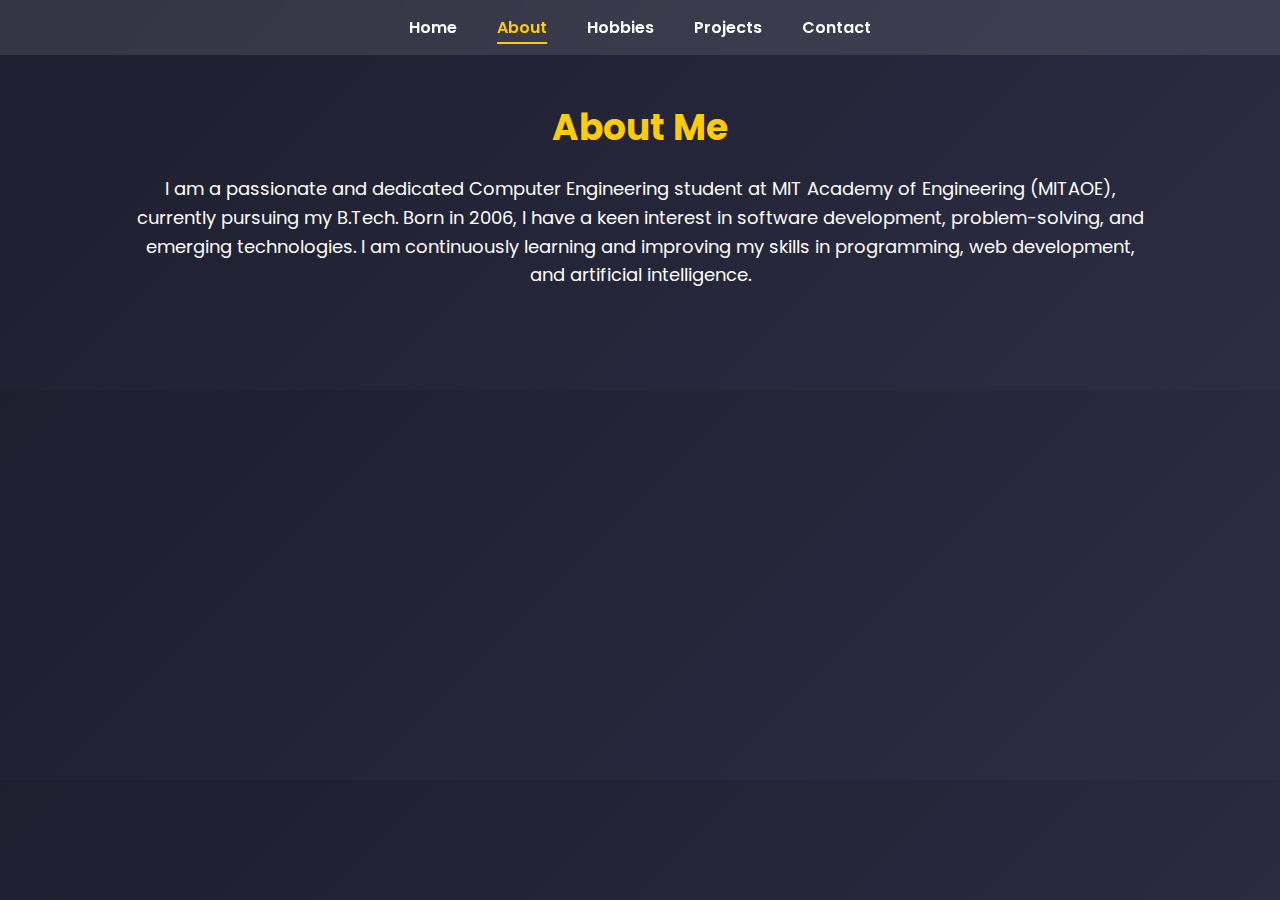
<file: about.html>
<!DOCTYPE html>
<html lang="en">
<head>
    <meta charset="UTF-8">
    <meta name="viewport" content="width=device-width, initial-scale=1.0">
    <title>Portfolio - About</title>
    <link rel="stylesheet" href="style.css">
</head>
<body>
    <header>
        <nav>
            <ul class="navlist">
                <li><a href="index.html">Home</a></li>
                <li><a href="about.html" class="active">About</a></li>
                <li><a href="hobbies.html">Hobbies</a></li>
                <li><a href="projects.html">Projects</a></li>
                <li><a href="contact.html">Contact</a></li>
            </ul>
        </nav>
    </header>

    <section class="about">
        <h2>About Me</h2>
        <p>
            I am a passionate and dedicated Computer Engineering student at MIT Academy of Engineering (MITAOE), currently pursuing my B.Tech. Born in 2006, I have a keen interest in software development, problem-solving, and emerging technologies. I am continuously learning and improving my skills in programming, web development, and artificial intelligence.
        </p>
    </section>
</body>
</html>
</file>
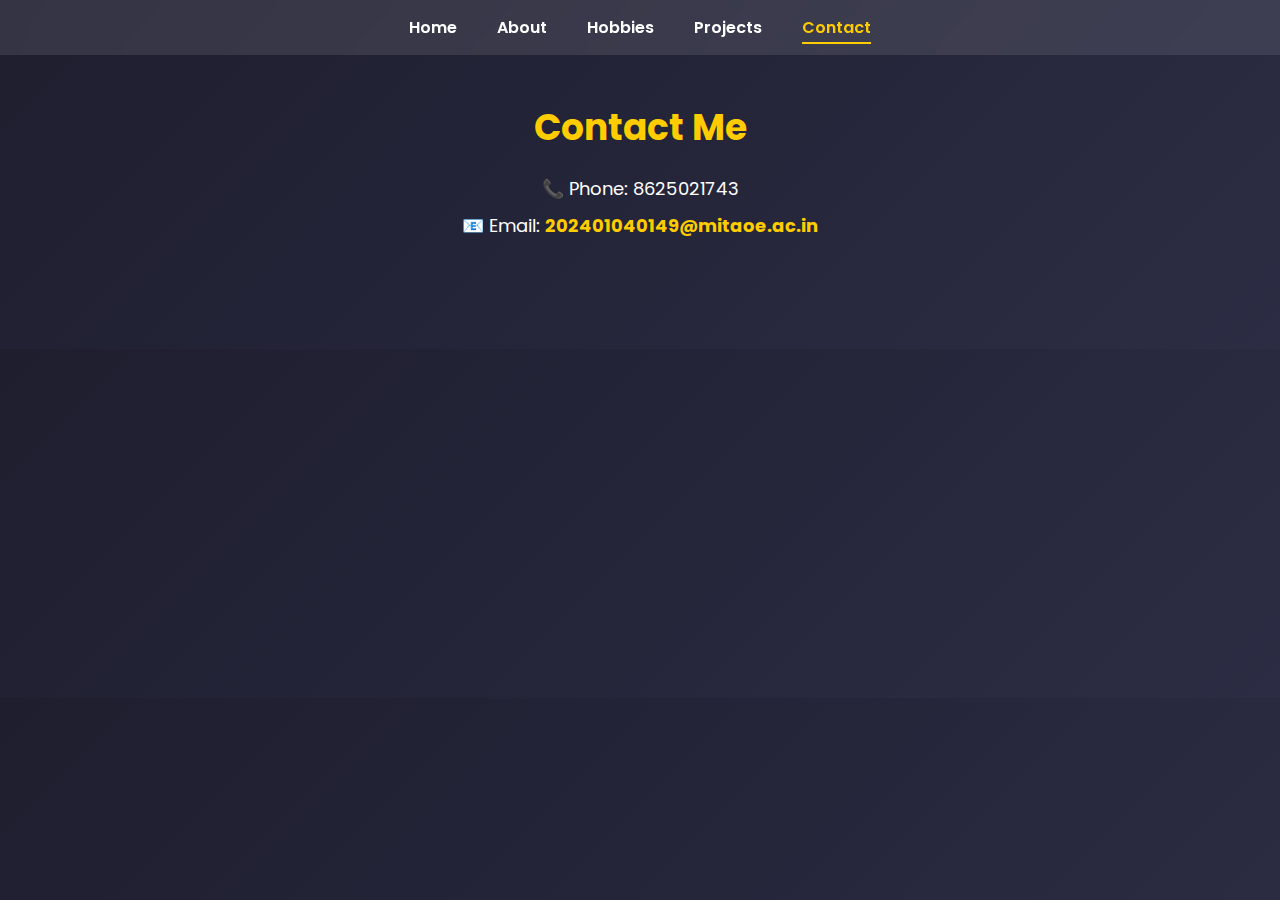
<file: contact.html>
<!DOCTYPE html>
<html lang="en">
<head>
    <meta charset="UTF-8">
    <meta name="viewport" content="width=device-width, initial-scale=1.0">
    <title>Portfolio - Contact</title>
    <link rel="stylesheet" href="style.css">
</head>
<body>
    <header>
        <nav>
            <ul class="navlist">
                <li><a href="index.html">Home</a></li>
                <li><a href="about.html">About</a></li>
                <li><a href="hobbies.html">Hobbies</a></li>
                <li><a href="projects.html">Projects</a></li>
                <li><a href="contact.html" class="active">Contact</a></li>
            </ul>
        </nav>
    </header>

    <section class="contact">
        <h2>Contact Me</h2>
        <p>📞 Phone: 8625021743</p>
        <p>📧 Email: <a href="mailto:202401040149@mitaoe.ac.in">202401040149@mitaoe.ac.in</a></p>
    </section>
</body>
</html>
</file>
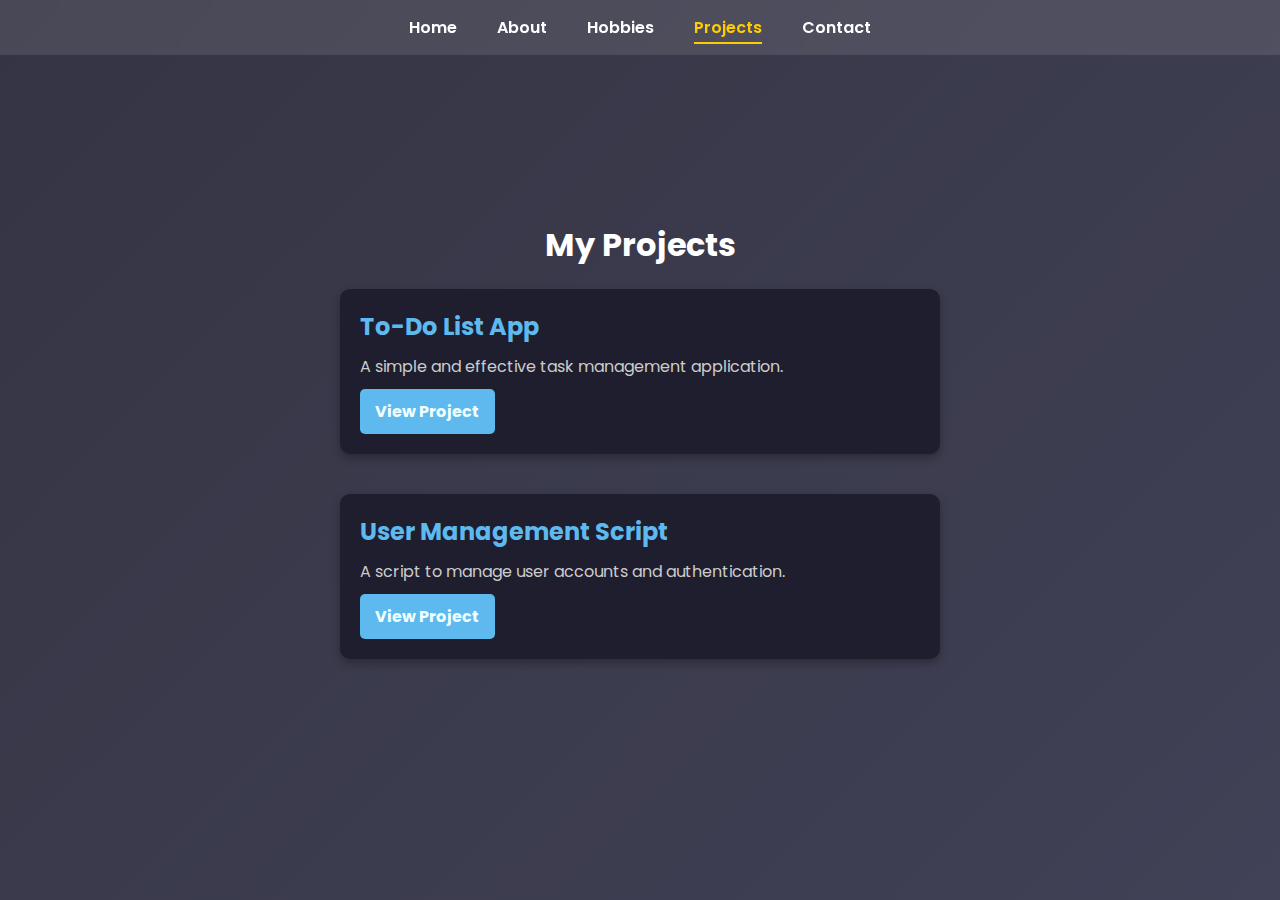
<file: projects.html>
<!DOCTYPE html>
<html lang="en">
<head>
    <meta charset="UTF-8">
    <meta name="viewport" content="width=device-width, initial-scale=1.0">
    <title>Projects - Portfolio</title>
    <link rel="stylesheet" href="style.css">
</head>
<body>
    <header>
        <nav>
            <ul class="navlist">
                <li><a href="index.html">Home</a></li>
                <li><a href="about.html">About</a></li>
                <li><a href="hobbies.html">Hobbies</a></li>
                <li><a href="projects.html" class="active">Projects</a></li>
                <li><a href="contact.html">Contact</a></li>
            </ul>
        </nav>
    </header>

    <section class="projects">
        <h1>My Projects</h1>
        <div class="project-item">
            <h2>To-Do List App</h2>
            <p>A simple and effective task management application.</p>
            
            <a href="https://github.com/krishna-code1/todo-list" class="btn" target="_blank">View Project</a>
        </div>

        <div class="project-item">
            <h2>User Management Script</h2>
            <p>A script to manage user accounts and authentication.</p>
            <a href="https://github.com/krishna-code1/user-management" class="btn" target="_blank">View Project</a>
        </div>
    </section>
</body>
</html>
</file>
<file: style.css>
/* Import Google Font */
@import url('https://fonts.googleapis.com/css2?family=Poppins:wght@300;400;600;700&display=swap');

/* Global Styles */
* {
    margin: 0;
    padding: 0;
    box-sizing: border-box;
    font-family: 'Poppins', sans-serif;
    scroll-behavior: smooth;
}

body {
    background: linear-gradient(135deg, #1e1e2f, #2c2c44);
    color: white;
}

/* Navigation Bar */
header {
    background: rgba(255, 255, 255, 0.1);
    backdrop-filter: blur(10px);
    padding: 15px 0;
    position: fixed;
    width: 100%;
    top: 0;
    left: 0;
    z-index: 100;
}

.navlist {
    display: flex;
    justify-content: center;
    list-style: none;
}

.navlist li {
    margin: 0 20px;
}

.navlist a {
    color: white;
    text-decoration: none;
    font-weight: 600;
    transition: 0.3s;
}

.navlist a:hover, .navlist a.active {
    color: #ffcc00;
    border-bottom: 2px solid #ffcc00;
    padding-bottom: 3px;
}

/* Home Section */
.home {
    display: flex;
    align-items: center;
    justify-content: space-between;
    min-height: 100vh;
    padding: 80px 10%;
}

.content {
    max-width: 600px;
}

.content h1 {
    font-size: 48px;
    font-weight: bold;
}

.content h2 {
    font-size: 28px;
    color: #ffcc00;
}

.btn-container {
    margin-top: 20px;
}

.btn {
    background: #ffcc00;
    padding: 10px 20px;
    border-radius: 5px;
    color: black;
    font-weight: bold;
    text-decoration: none;
    margin-right: 10px;
    transition: 0.3s;
}

.btn:hover {
    background: #e6b800;
}

/* Profile Picture */
.profile-pic img {
    width: 250px;
    height: 250px;
    border-radius: 50%;
    border: 5px solid #ffcc00;
}

/* About Section */
.about, .hobbies, .projects, .contact {
    text-align: center;
    padding: 100px 10%;
}

.about h2, .hobbies h2, .projects h2, .contact h2 {
    font-size: 36px;
    color: #ffcc00;
    margin-bottom: 20px;
}

.about p {
    font-size: 18px;
    line-height: 1.6;
}

/* Hobbies Section */
.hobbies ul {
    list-style: none;
    font-size: 20px;
    padding: 20px;
}

.hobbies li {
    background: rgba(255, 255, 255, 0.1);
    margin: 10px 0;
    padding: 15px;
    border-radius: 8px;
}
.projects {
    text-align: center;
    padding: 50px 20px;
    background:rgba(255, 255, 255, 0.1);;
    color: #fff;
    min-height: 100vh; /* Ensure full height */
    display: flex;
    flex-direction: column;
    align-items: center;
    justify-content: center;
}

.project-item {
    width: 90%;
    max-width: 600px;
    padding: 20px;
    margin: 20px auto;
    background:#1e1e2f;
    border-radius: 10px;
    box-shadow: 0 4px 10px rgba(0, 0, 0, 0.3);
    text-align: left;
}

.project-item h2 {
    color: #5DB9EE;
    font-size: 1.5rem;
    margin-bottom: 10px;
}

.project-item p {
    font-size: 1rem;
    margin-bottom: 10px;
    color: #ccc;
}

.project-item .btn {
    display: inline-block;
    padding: 10px 15px;
    color:azure;
    background: #5DB9EE;
    text-decoration: none;
    border-radius: 5px;
    font-weight: bold;
    transition: 0.3s ease-in-out;
}

.project-item .btn:hover {
    background:yellowgreen;
}

/* Responsive Design */
@media (max-width: 768px) {
    .projects {
        padding: 40px 10px;
    }

    .project-item {
        width: 100%;
        padding: 15px;
    }

    .project-item h2 {
        font-size: 1.3rem;
    }

    .project-item p {
        font-size: 0.95rem;
    }
}


/* Contact Section */
.contact p {
    font-size: 18px;
    margin-bottom: 10px;
}

.contact a {
    color: #ffcc00;
    font-weight: bold;
    text-decoration: none;
}

.contact a:hover {
    text-decoration: underline;
}

/* Responsive Design */
@media (max-width: 768px) {
    .home {
        flex-direction: column;
        text-align: center;
    }
    
    .profile-pic img {
        margin-top: 50px;
    }

    .navlist {
        flex-direction: column;
        align-items: center;
    }

    .navlist li {
        margin: 10px 0;
    }
}
/* Profile Picture Styling */
.profile-pic {
    display: flex;
    justify-content: flex-start; /* Move to left */
    align-items: center;
    margin-left: -100px; /* Adjust as needed */
}

/* Profile Picture Styling */
.profile-pic {
    display: flex;
    justify-content: flex-start; /* Aligns image to the left */
    align-items: center;
    margin-left: -500px; /* Adjust the left movement */
}

.profile-pic img {
    width: 300px; /* Set a fixed width */
    height: 300px; /* Set a fixed height */
    object-fit: cover; /* Ensures the image does not stretch */
    border-radius: 50%; /* Makes it circular */
    border: 5px solid #5DB9EE;
    box-shadow: 
        0 0 1rem #fff,
        inset 0 0 1rem #fff,
        0 0 2rem #3877FF,
        inset 0 0 2rem #3877FF,
        0 0 4rem #3877FF,
        inset 0 0 4rem #3877FF;
}
</file>
